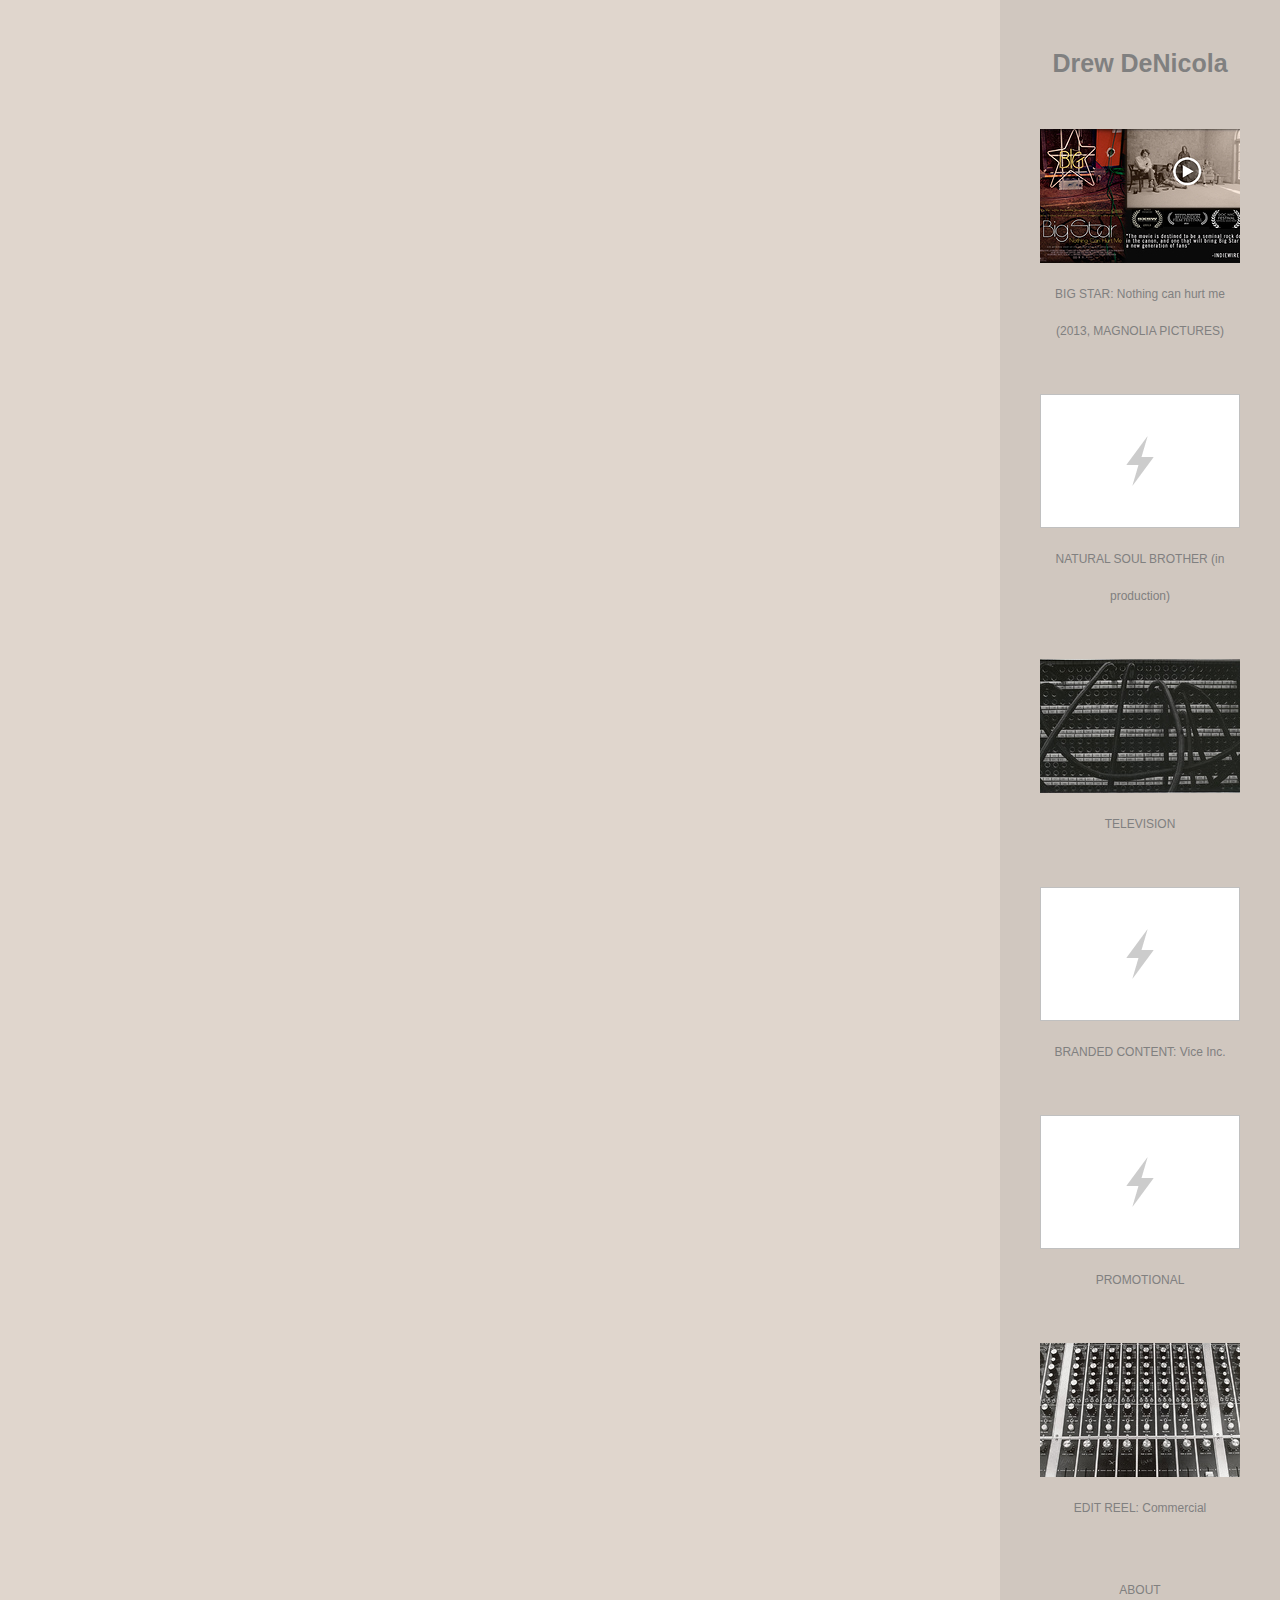
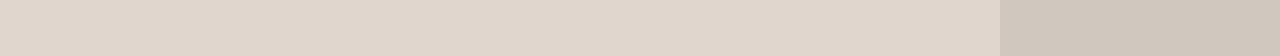
<file: about.html>
<!DOCTYPE html>
<html>
<head>
	<title>Drew DeNicola | About</title>
	<link rel="stylesheet" type="text/css" href="style.css">
</head>
<body>
  <nav>
    <ul>
      <li><a  style="font-weight: bold; font-size: 25px;"href="index.html">Drew DeNicola</a></li>
      <li><img src="img/prt_1370746456.jpg"><a href="bigstar.html">BIG STAR: Nothing can hurt me (2013, MAGNOLIA PICTURES)</a></li>
      <li><img src="img/thumb_default.gif"><a href="soul.html">NATURAL SOUL BROTHER (in production)</a></li>
      <li><img src="img/prt_1370656463.JPG"><a href="television.html">TELEVISION</a></li>
      <li><img src="img/thumb_default.gif"><a href="branded.html">BRANDED CONTENT: Vice Inc.</a></li>
      <li><img src="img/thumb_default.gif"><a href="promo.html">PROMOTIONAL</a></li>
      <li><img src="img/prt_1370742896.JPG"><a href="edit.html">EDIT REEL: Commercial</a></li>
      <li><a href="about.html">ABOUT</a></li>
    </ul>
  </nav>
</body>
</html>
</file>
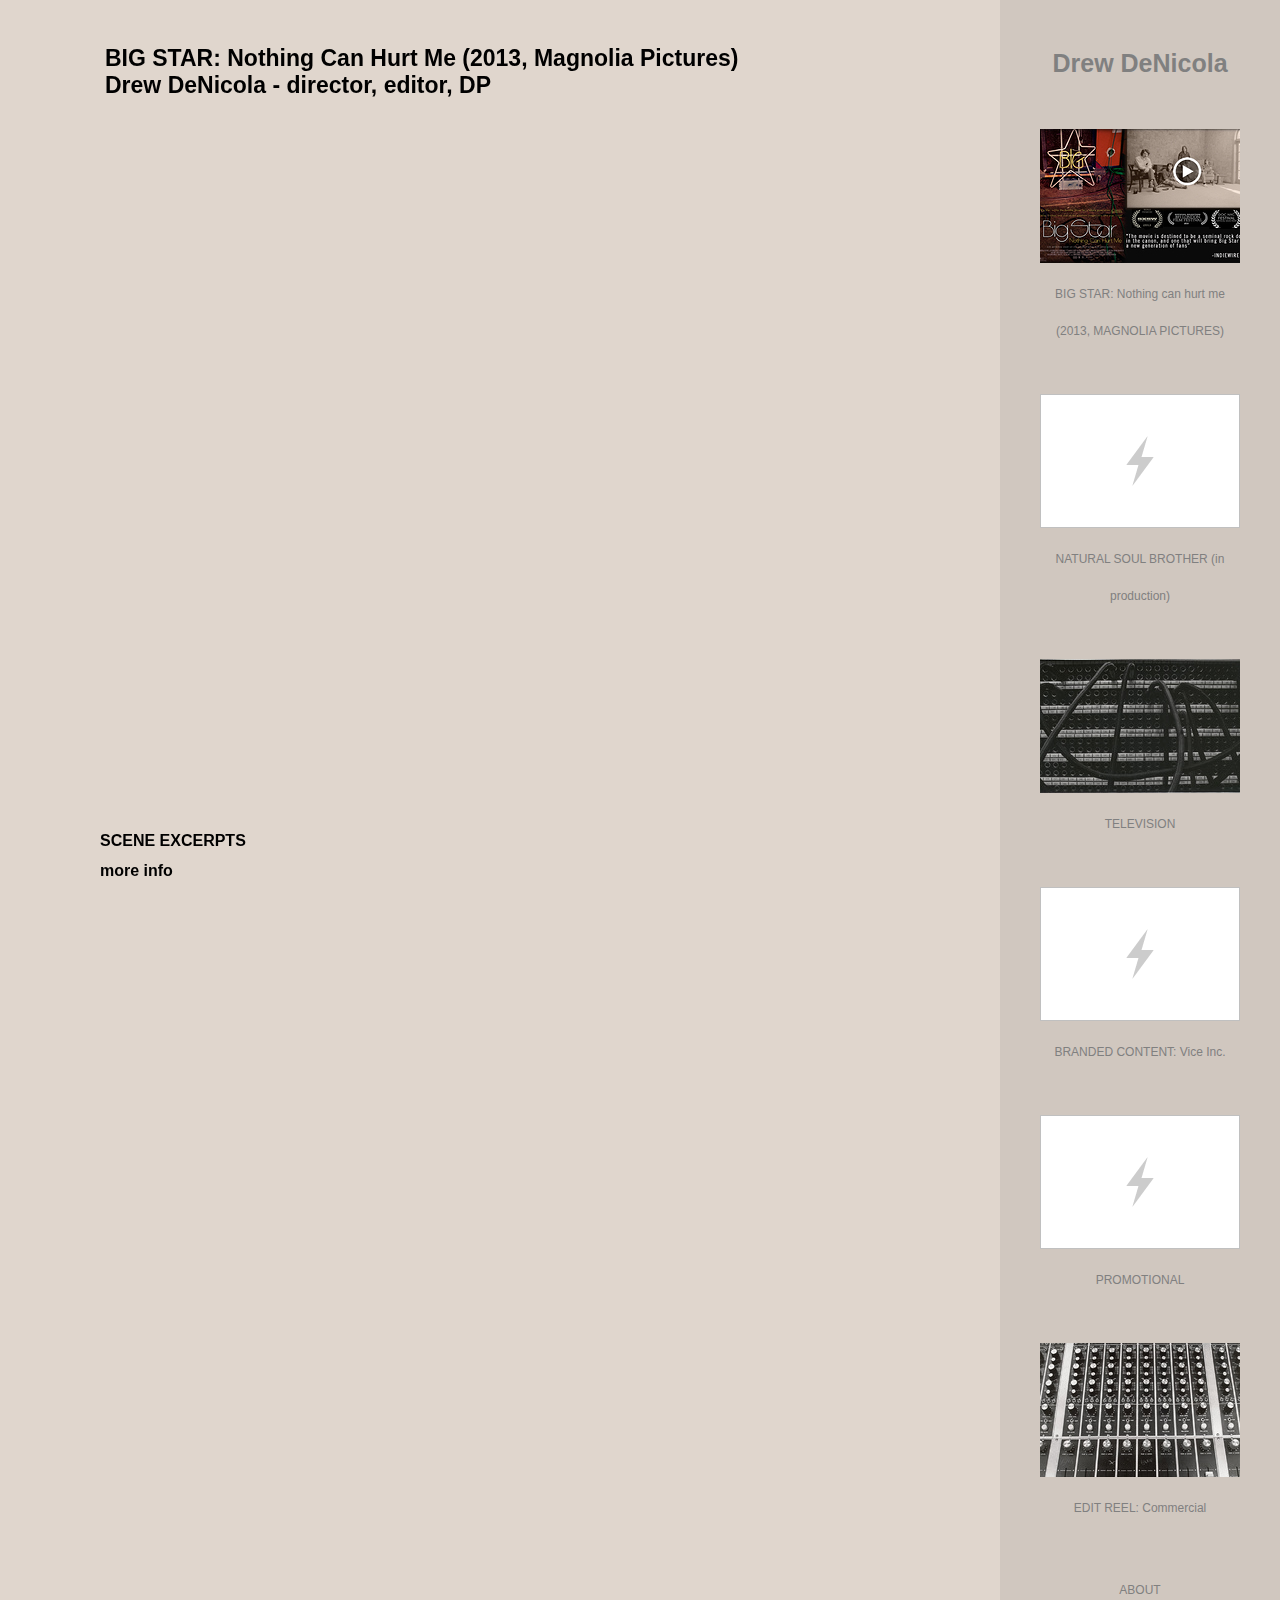
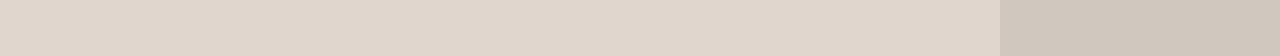
<file: bigstar.html>
<!DOCTYPE html>
<html>
<head>
	<title>Drew DeNicola | Big Star</title>
	<link rel="stylesheet" type="text/css" href="style.css">
	<style>
		h1 {
			
		  font-size: 23px;
      max-width: 650px;
      padding: 70px;
      position: fixed;
      top: -40px;
      left: 35px;
		}
		#trailer {
			position: fixed;
			top: 120px;
			left: 100px;
		}
		#excerpts {
			position: fixed;
			bottom: 50px;
			left: 100px;
			
		}
		#more {
			position: fixed;
			bottom: 20px;
			left: 100px;

		}
		

	</style>
</head>
<body>
	<h1>BIG STAR: Nothing Can Hurt Me (2013, Magnolia Pictures)
		Drew DeNicola - director, editor, DP</h1>
	
	<div id="trailer">
    <section><iframe width="800" height="450" src="http://www.youtube.com/embed/BKznze_bYDU" frameborder="0" allowfullscreen></iframe></section>
  </div>

	<div id="excerpts">
		<a style="text-decoration: none; color: black;" href= "https://vimeo.com/groups/208826"><b>SCENE EXCERPTS</b></a>
	</div>
	<div id="more">
		<a style="text-decoration: none; color: black;" href= "http://www.magpictures.com/bigstar/"><b>more info</b></a>
	</div>

  <nav>
    <ul>
      <li><a  style="font-weight: bold; font-size: 25px;"href="index.html">Drew DeNicola</a></li>
      <li><img src="img/prt_1370746456.jpg"><a href="bigstar.html">BIG STAR: Nothing can hurt me (2013, MAGNOLIA PICTURES)</a></li>
      <li><img src="img/thumb_default.gif"><a href="soul.html">NATURAL SOUL BROTHER (in production)</a></li>
      <li><img src="img/prt_1370656463.JPG"><a href="television.html">TELEVISION</a></li>
      <li><img src="img/thumb_default.gif"><a href="branded.html">BRANDED CONTENT: Vice Inc.</a></li>
      <li><img src="img/thumb_default.gif"><a href="promo.html">PROMOTIONAL</a></li>
      <li><img src="img/prt_1370742896.JPG"><a href="edit.html">EDIT REEL: Commercial</a></li>
      <li><a href="about.html">ABOUT</a></li>
    </ul>
  </nav>
</body>
</html>
</file>
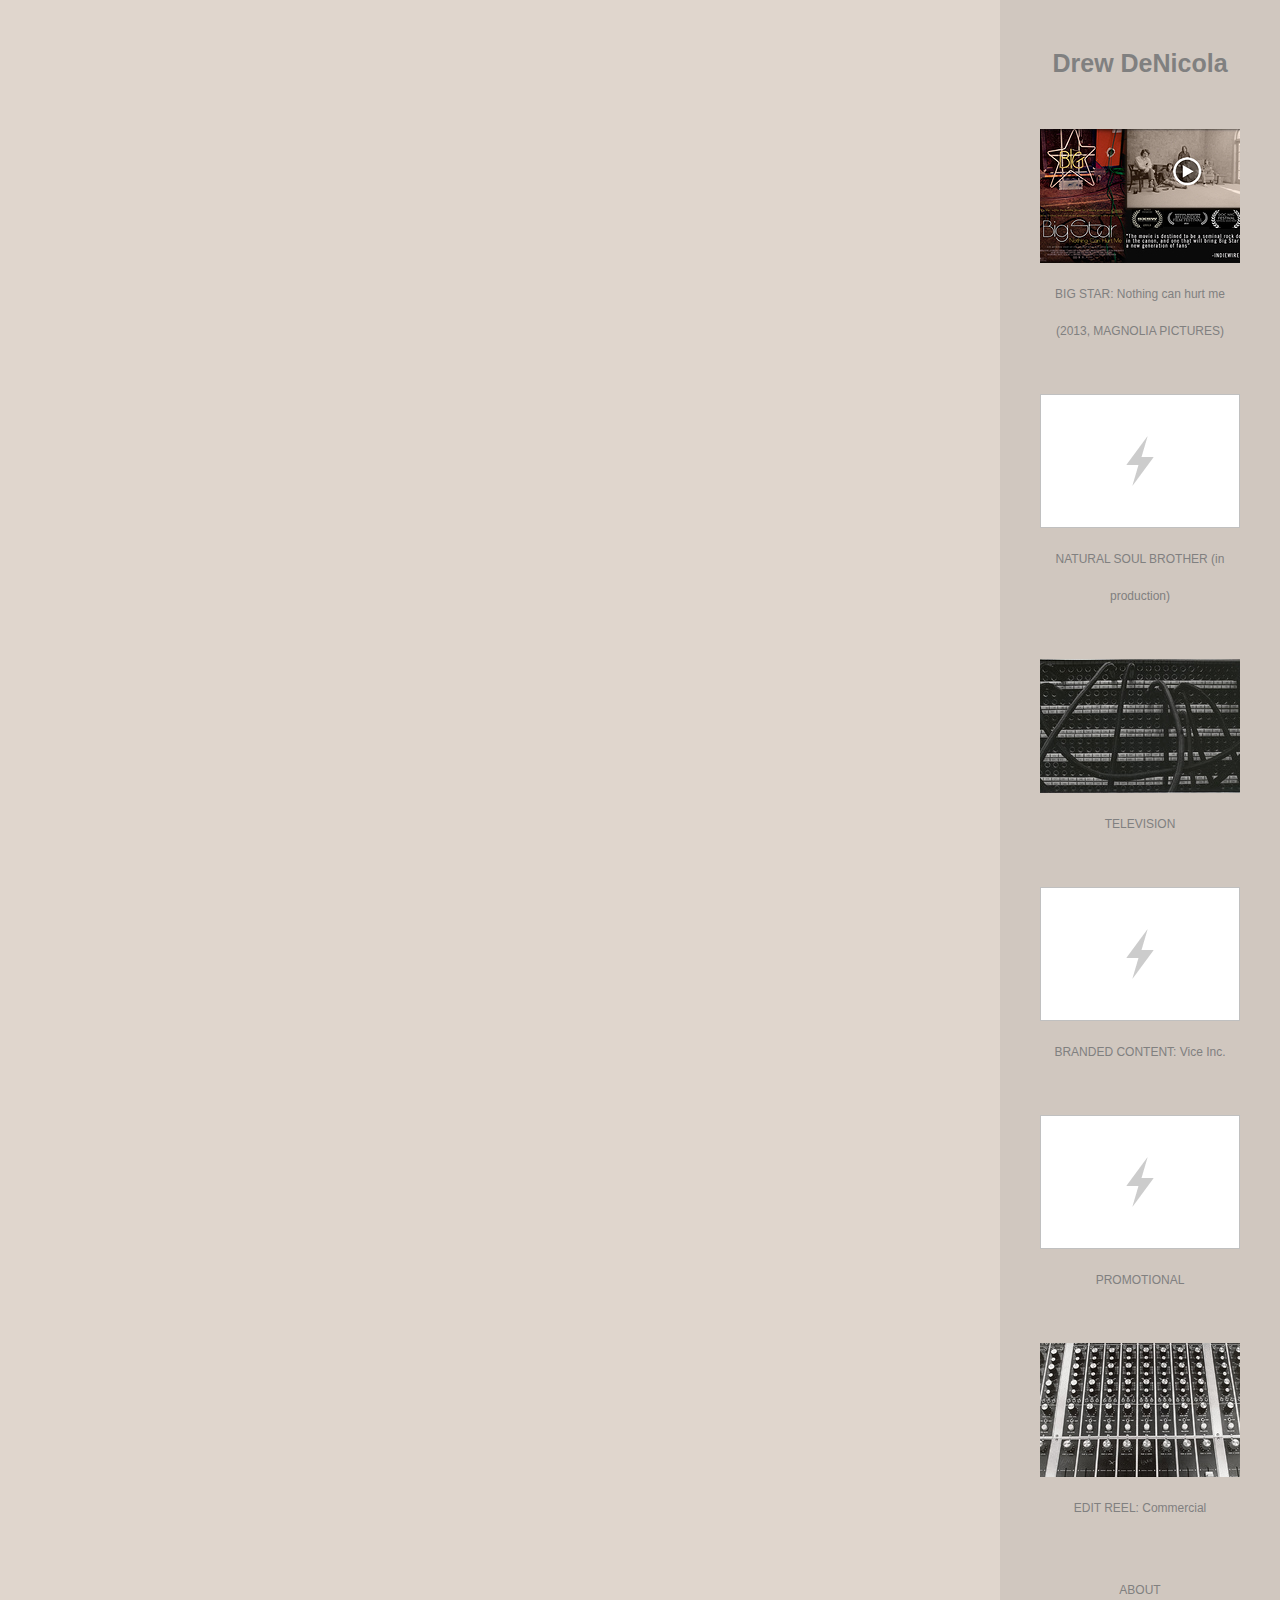
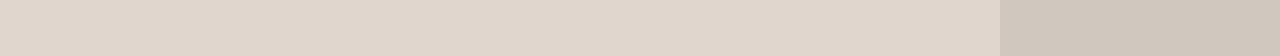
<file: branded.html>
<!DOCTYPE html>
<html>
<head>
	<title>Drew DeNicola | Branded Content</title>
	<link rel="stylesheet" type="text/css" href="style.css">
</head>
<body>
  <nav>
    <ul>
      <li><a  style="font-weight: bold; font-size: 25px;"href="index.html">Drew DeNicola</a></li>
      <li><img src="img/prt_1370746456.jpg"><a href="bigstar.html">BIG STAR: Nothing can hurt me (2013, MAGNOLIA PICTURES)</a></li>
      <li><img src="img/thumb_default.gif"><a href="soul.html">NATURAL SOUL BROTHER (in production)</a></li>
      <li><img src="img/prt_1370656463.JPG"><a href="television.html">TELEVISION</a></li>
      <li><img src="img/thumb_default.gif"><a href="branded.html">BRANDED CONTENT: Vice Inc.</a></li>
      <li><img src="img/thumb_default.gif"><a href="promo.html">PROMOTIONAL</a></li>
      <li><img src="img/prt_1370742896.JPG"><a href="edit.html">EDIT REEL: Commercial</a></li>
      <li><a href="about.html">ABOUT</a></li>
    </ul>
  </nav>
</body>
</html>
</file>
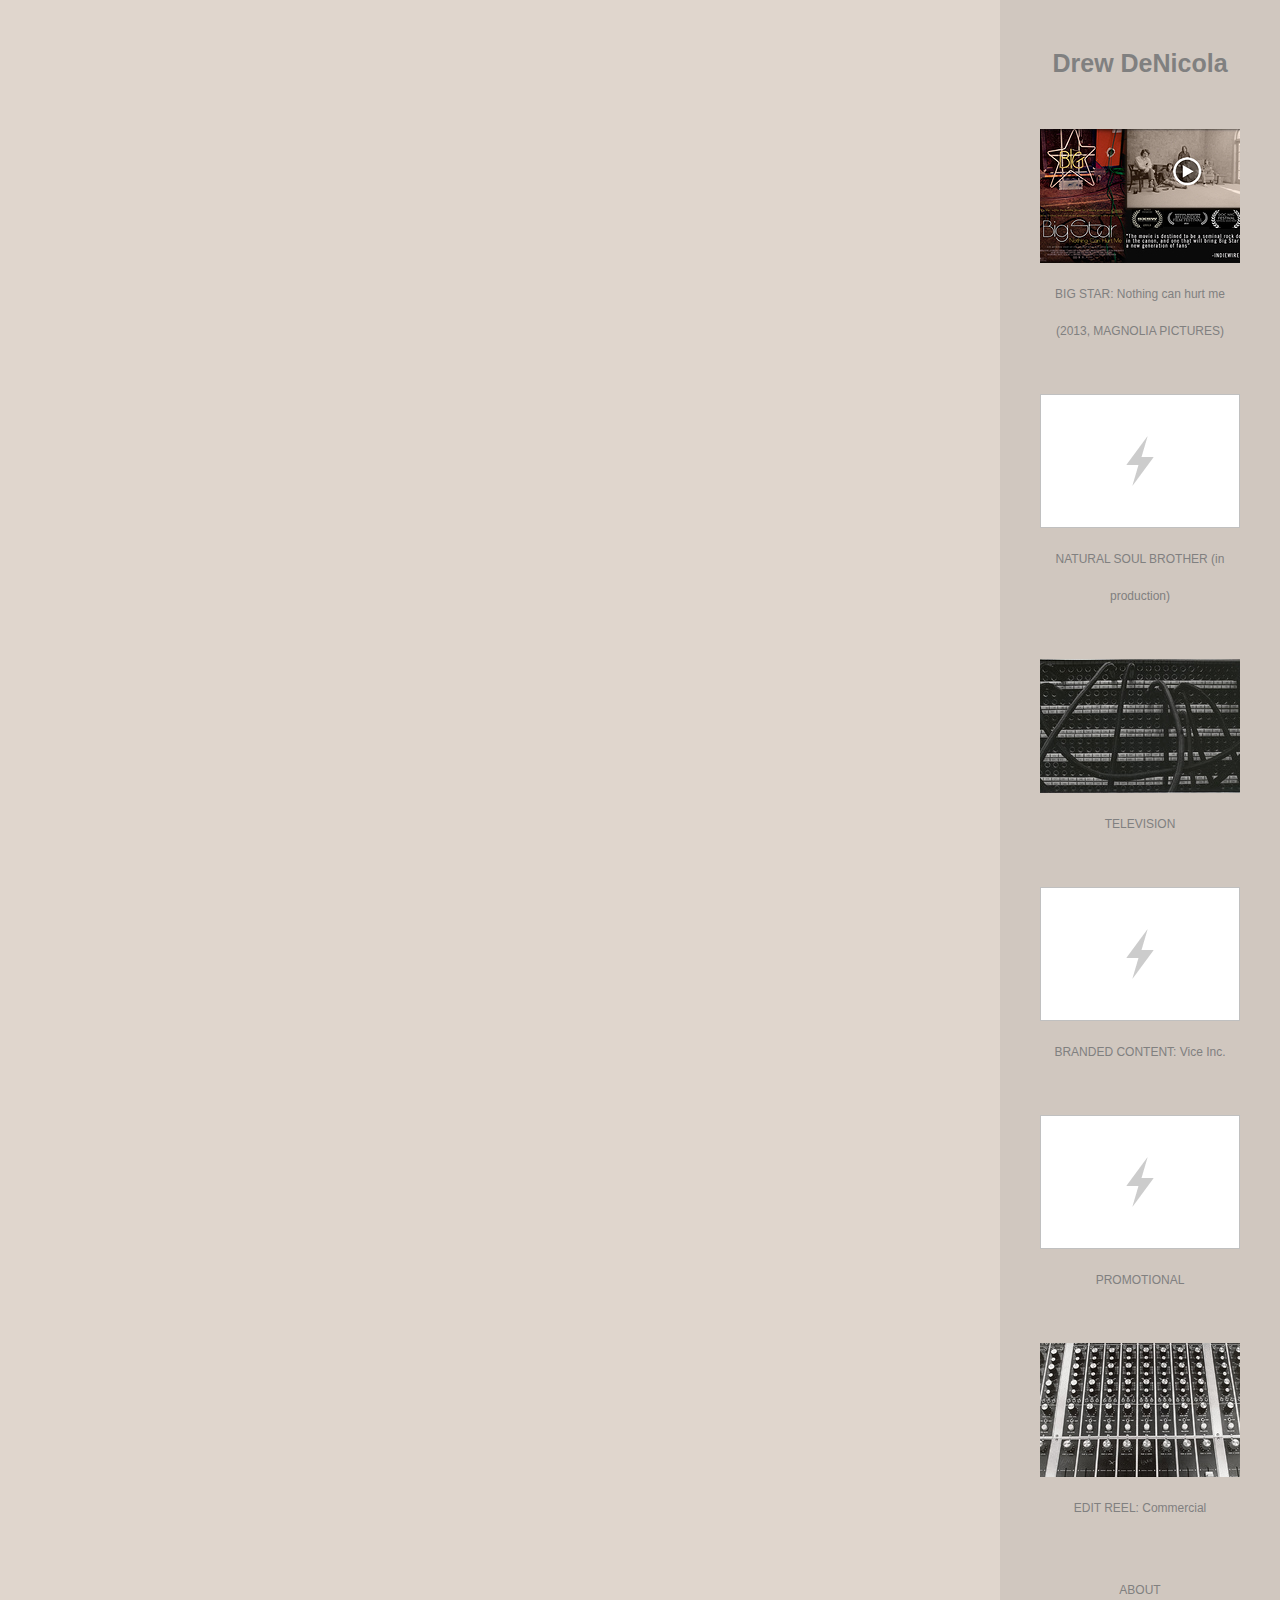
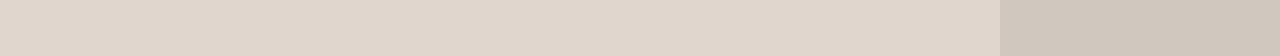
<file: edit.html>
<!DOCTYPE html>
<html>
<head>
	<title>Drew DeNicola | Edit Reel</title>
	<link rel="stylesheet" type="text/css" href="style.css">
</head>
<body>
  <nav>
    <ul>
      <li><a  style="font-weight: bold; font-size: 25px;"href="index.html">Drew DeNicola</a></li>
      <li><img src="img/prt_1370746456.jpg"><a href="bigstar.html">BIG STAR: Nothing can hurt me (2013, MAGNOLIA PICTURES)</a></li>
      <li><img src="img/thumb_default.gif"><a href="soul.html">NATURAL SOUL BROTHER (in production)</a></li>
      <li><img src="img/prt_1370656463.JPG"><a href="television.html">TELEVISION</a></li>
      <li><img src="img/thumb_default.gif"><a href="branded.html">BRANDED CONTENT: Vice Inc.</a></li>
      <li><img src="img/thumb_default.gif"><a href="promo.html">PROMOTIONAL</a></li>
      <li><img src="img/prt_1370742896.JPG"><a href="edit.html">EDIT REEL: Commercial</a></li>
      <li><a href="about.html">ABOUT</a></li>
    </ul>
  </nav>
</body>
</html>
</file>
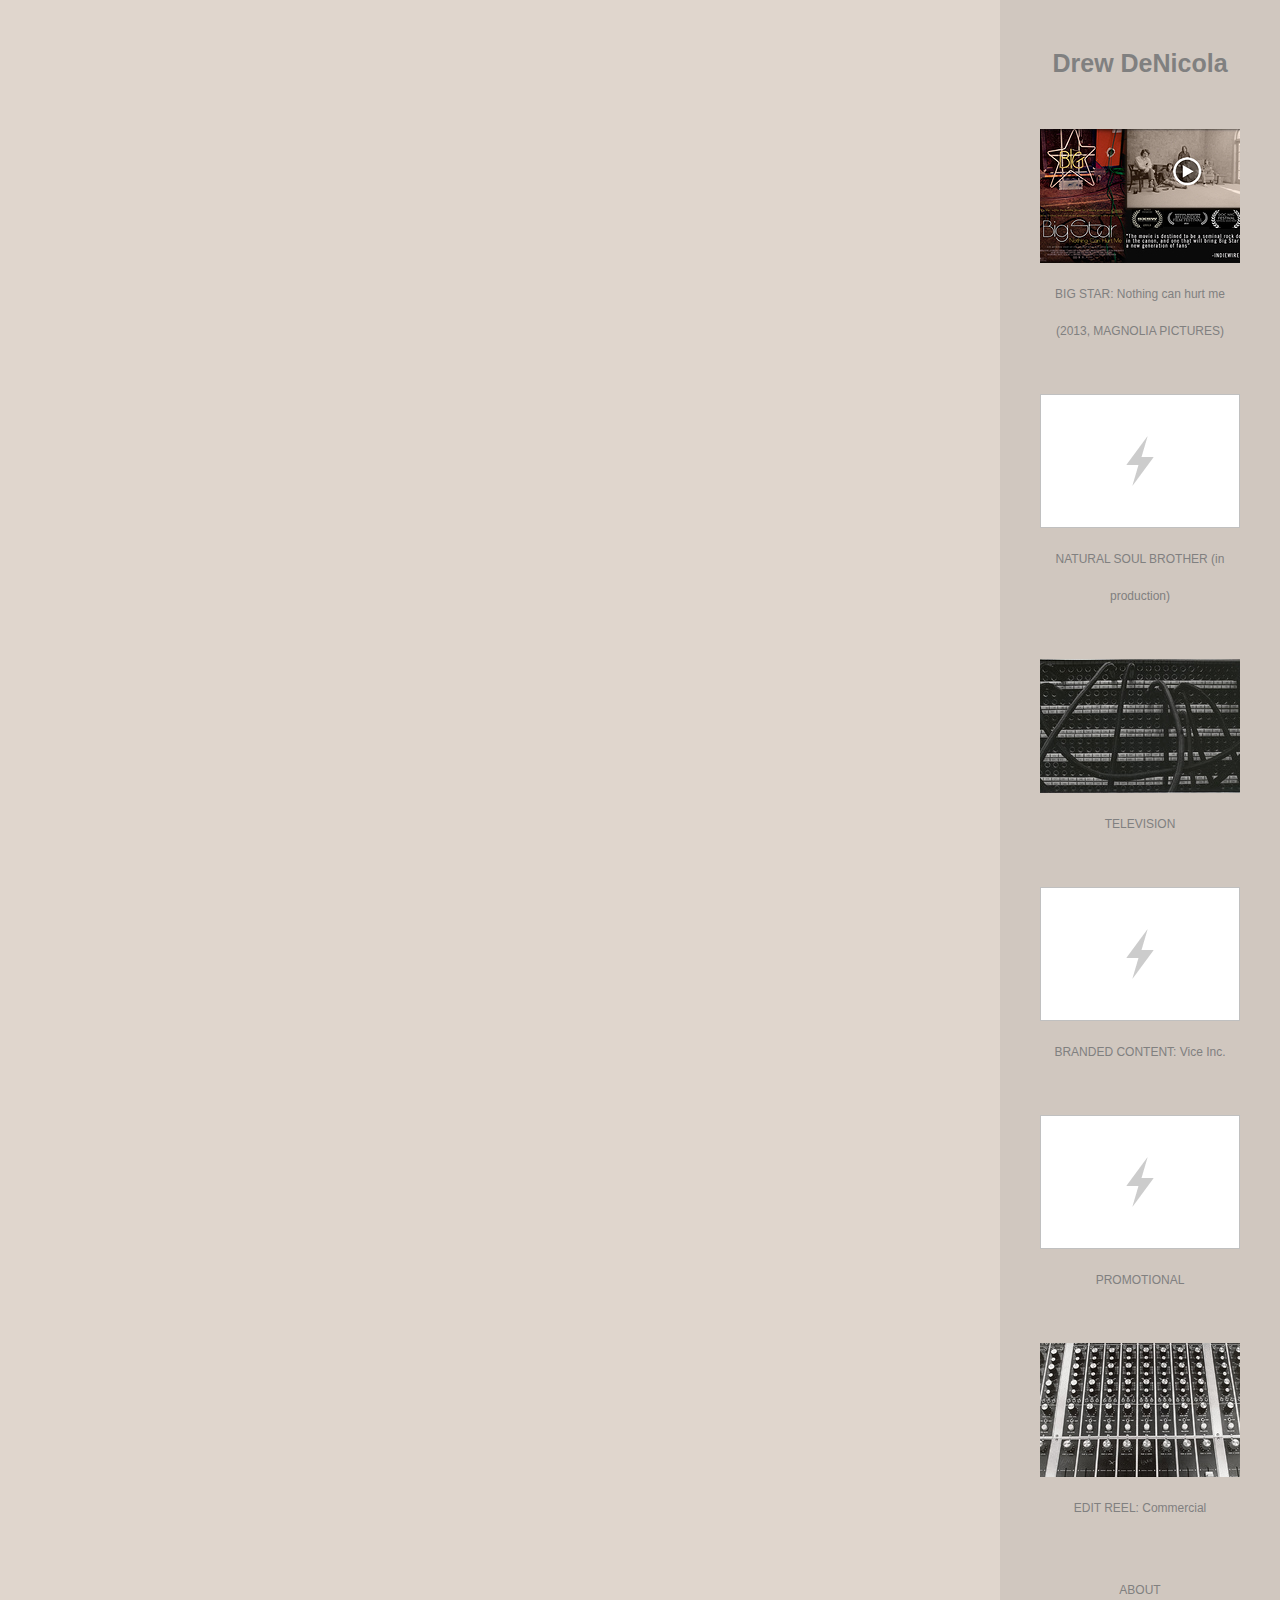
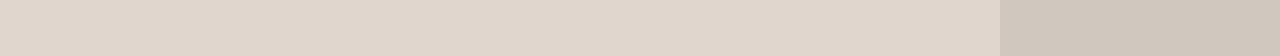
<file: promo.html>
<!DOCTYPE html>
<html>
<head>
	<title>Drew DeNicola | Promotional</title>
	<link rel="stylesheet" type="text/css" href="style.css">
</head>
<body>
  <nav>
    <ul>
      <li><a  style="font-weight: bold; font-size: 25px;"href="index.html">Drew DeNicola</a></li>
      <li><img src="img/prt_1370746456.jpg"><a href="bigstar.html">BIG STAR: Nothing can hurt me (2013, MAGNOLIA PICTURES)</a></li>
      <li><img src="img/thumb_default.gif"><a href="soul.html">NATURAL SOUL BROTHER (in production)</a></li>
      <li><img src="img/prt_1370656463.JPG"><a href="television.html">TELEVISION</a></li>
      <li><img src="img/thumb_default.gif"><a href="branded.html">BRANDED CONTENT: Vice Inc.</a></li>
      <li><img src="img/thumb_default.gif"><a href="promo.html">PROMOTIONAL</a></li>
      <li><img src="img/prt_1370742896.JPG"><a href="edit.html">EDIT REEL: Commercial</a></li>
      <li><a href="about.html">ABOUT</a></li>
    </ul>
  </nav>
</body>
</html>
</file>
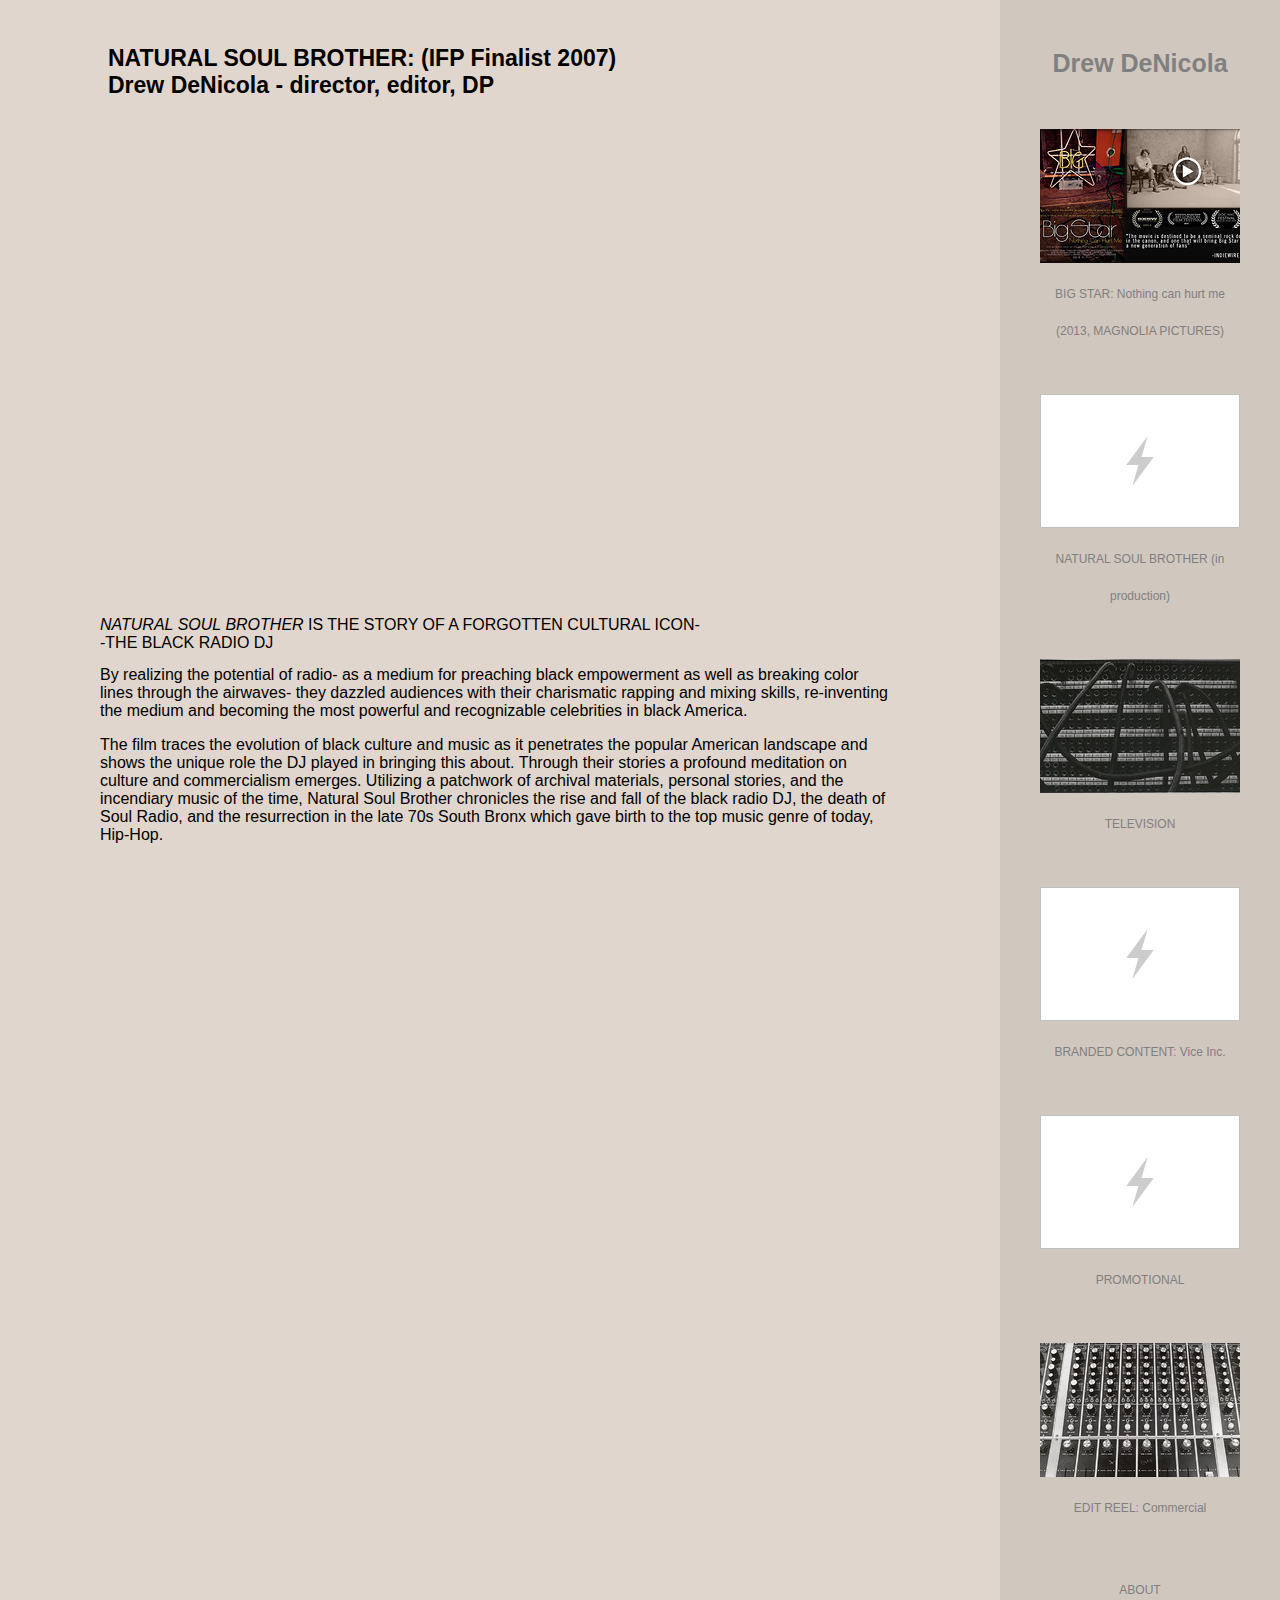
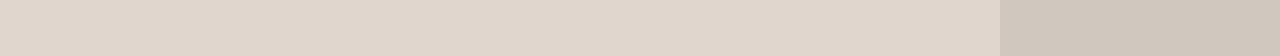
<file: soul.html>
<!DOCTYPE html>
<html>
<head>
	<title>Drew DeNicola | Natural Soul Brother</title>
	<link rel="stylesheet" type="text/css" href="style.css">
	<style>
		h1 {
			font-family: sans-serif;
		  font-size: 23px;
      max-width: 550px;
      padding: 70px;
      position: relative;
      top: -40px;
      left: 30px;
		}
		#trailer {
			position: absolute;
			top: 120px;
			left: 100px;
		}
		.first {
			position: absolute;
			width: 600px;
			top: 600px;
			left: 100px;
		}
		.second {
			position: absolute;
			width: 795px;
			top: 650px;
			left: 100px;
		}
		.third {
			position: absolute;
			width: 795px;
			top: 720px;
			left: 100px;
		}
	</style>
</head>
<body>

	<h1>NATURAL SOUL BROTHER: (IFP Finalist 2007)
		Drew DeNicola - director, editor, DP</h1>

	<div id="trailer">
		<section>
			<iframe src="http://player.vimeo.com/video/59851083?title=0&byline=0&portrait=0" width="800" height="450" frameborder="0" webkitAllowFullScreen mozallowfullscreen allowFullScreen></iframe>
		</section>
	</div>

	<div class="first">
		<p><I>NATURAL SOUL BROTHER</I> IS THE STORY OF A FORGOTTEN CULTURAL ICON--THE BLACK RADIO DJ</p>
	</div>	

	<div class="second">
		<p>By realizing the potential of radio- as a medium for preaching black empowerment as well as breaking color lines through the airwaves- they dazzled audiences with their charismatic rapping and mixing skills, re-inventing the medium and becoming the most powerful and recognizable celebrities in black America.</p>
	</div>	

	<div class="third">
		<p>The film traces the evolution of black culture and music as it penetrates the popular American landscape and shows the unique role the DJ played in bringing this about. Through their stories a profound meditation on culture and commercialism emerges. Utilizing a patchwork of archival materials, personal stories, and the incendiary music of the time, Natural Soul Brother chronicles the rise and fall of the black radio DJ, the death  of Soul Radio, and the resurrection in the late 70s South Bronx which gave birth to the top music genre of today, Hip-Hop. </p>
	</div>

	<nav>
    <ul>
      <li><a  style="font-weight: bold; font-size: 25px;"href="index.html">Drew DeNicola</a></li>
      <li><img src="img/prt_1370746456.jpg"><a href="bigstar.html">BIG STAR: Nothing can hurt me (2013, MAGNOLIA PICTURES)</a></li>
      <li><img src="img/thumb_default.gif"><a href="soul.html">NATURAL SOUL BROTHER (in production)</a></li>
      <li><img src="img/prt_1370656463.JPG"><a href="television.html">TELEVISION</a></li>
      <li><img src="img/thumb_default.gif"><a href="branded.html">BRANDED CONTENT: Vice Inc.</a></li>
      <li><img src="img/thumb_default.gif"><a href="promo.html">PROMOTIONAL</a></li>
      <li><img src="img/prt_1370742896.JPG"><a href="edit.html">EDIT REEL: Commercial</a></li>
      <li><a href="about.html">ABOUT</a></li>
    </ul>
  </nav>
</body>
</html>
</file>
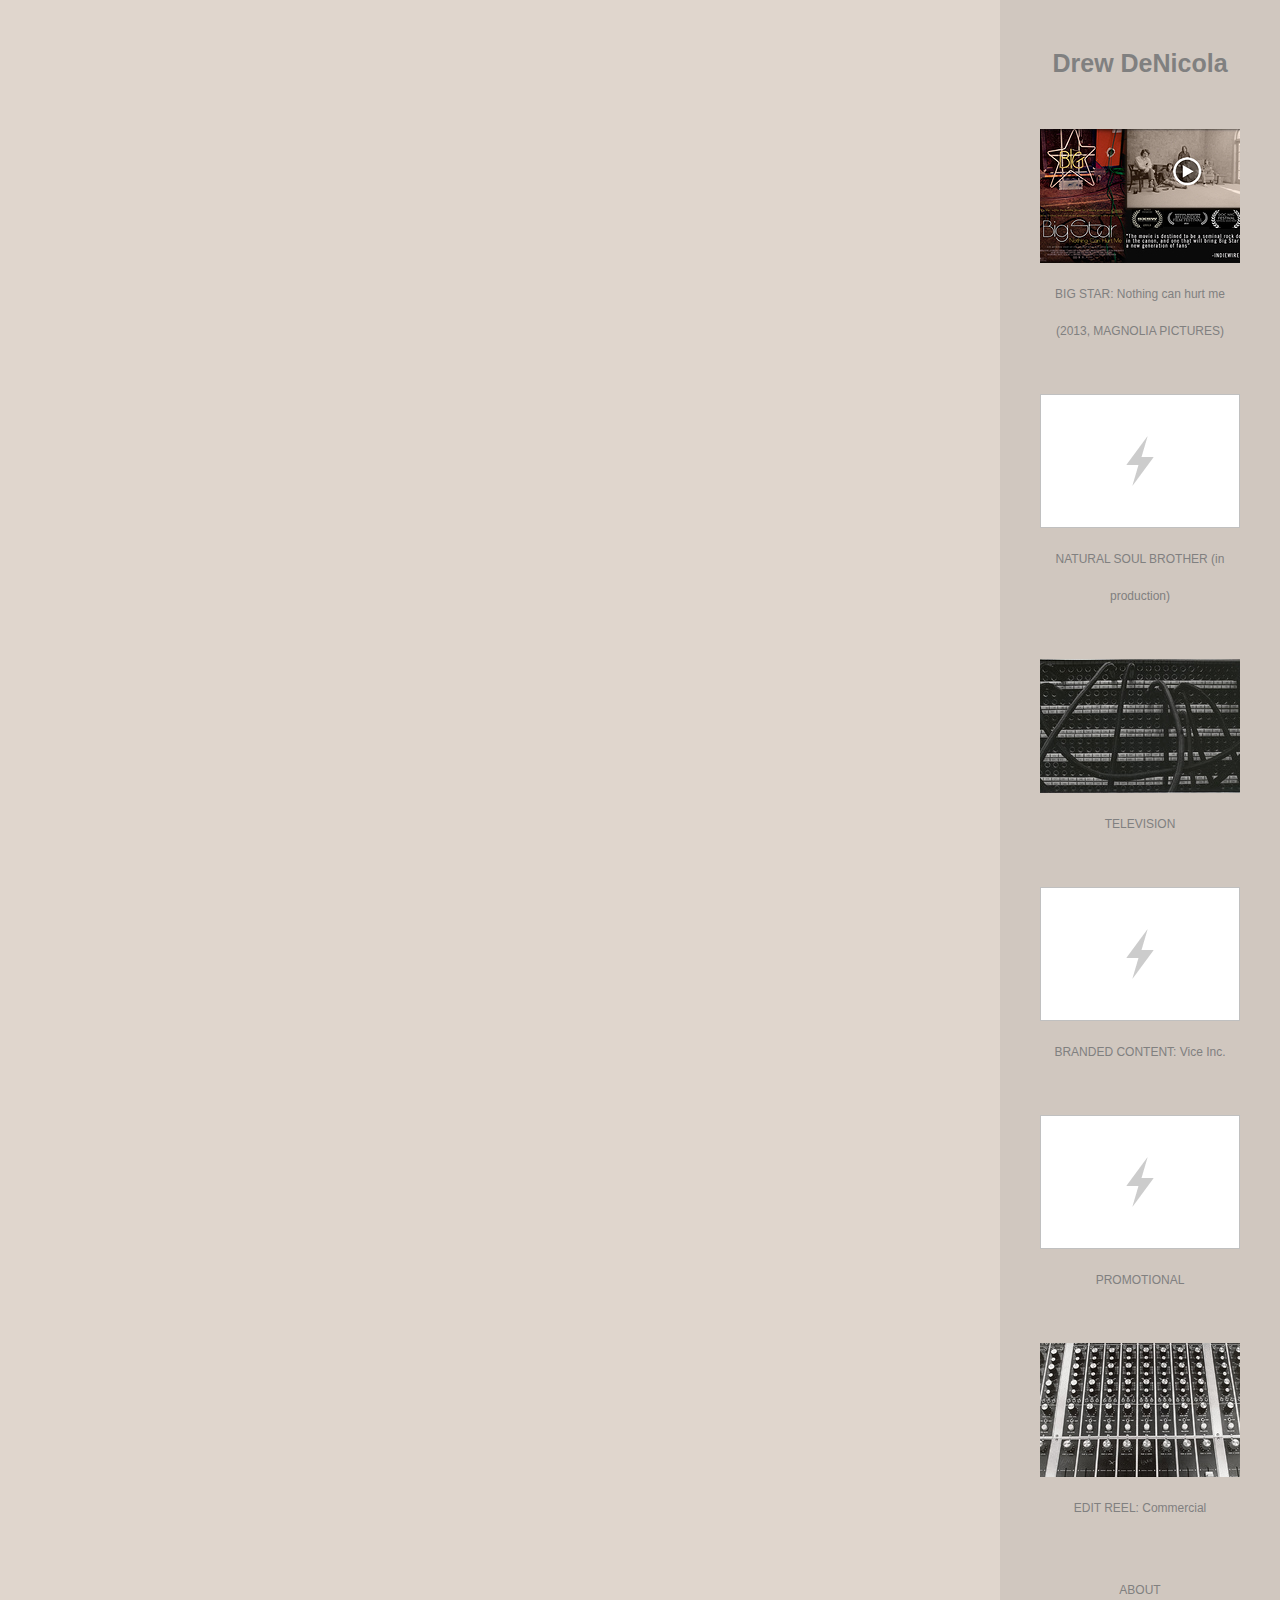
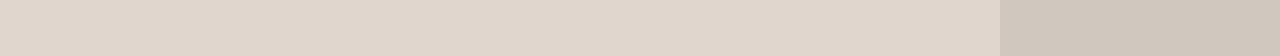
<file: television.html>
<!DOCTYPE html>
<html>
<head>
	<title>Drew DeNicola | Television</title>
	<link rel="stylesheet" type="text/css" href="style.css">
</head>
<body>
  <nav>
    <ul>
      <li><a  style="font-weight: bold; font-size: 25px;"href="index.html">Drew DeNicola</a></li>
      <li><img src="img/prt_1370746456.jpg"><a href="bigstar.html">BIG STAR: Nothing can hurt me (2013, MAGNOLIA PICTURES)</a></li>
      <li><img src="img/thumb_default.gif"><a href="soul.html">NATURAL SOUL BROTHER (in production)</a></li>
      <li><img src="img/prt_1370656463.JPG"><a href="television.html">TELEVISION</a></li>
      <li><img src="img/thumb_default.gif"><a href="branded.html">BRANDED CONTENT: Vice Inc.</a></li>
      <li><img src="img/thumb_default.gif"><a href="promo.html">PROMOTIONAL</a></li>
      <li><img src="img/prt_1370742896.JPG"><a href="edit.html">EDIT REEL: Commercial</a></li>
      <li><a href="about.html">ABOUT</a></li>
    </ul>
  </nav>
</body>
</html>
</file>
<file: style.css>
body {
      background-color: rgb(224, 214, 205);
      font-family: sans-serif;
    }

    ul {
      padding: 40px;
      background: rgba(64, 64, 64, .10);
      max-width: 200px;
      max-height: 1580px;
      position: absolute;
      left: 1000px;
      top: -20px;
      list-style-type: none;
    }

    li {
      display: block;
      line-height: 35px;
      position: relative;
      padding-top: 10px;
      padding-bottom: 35px;
      text-align: center; 
    }

    nav a {
      color: gray;
      text-decoration: none;
      font-size: 12px;
      text-align: center;
    }

    nav a:hover {
      color: black;
    }


    
    /*@media (max-width: 500px) {
      h1 {
        font-size: 15px;
        max-width: 200px;
        text-align: center;
        position: fixed;
        padding: 40px;
      }
      
      ul{
        position: absolute;  
        left: 1px;
        top: 700px;
        max-width: 400px;
      }
      li {
        padding: 40px;
        display: block;
        width: 225px;
      }
      #new_york_times {
        max-width: 200px;
        position: fixed;
        left: 80px;
        top: 125px;
      }
      #doc_nyc_laurels {
      max-width: 100px;
      position: fixed;
      left: 50px;
      top: 200px;
      }
      #bfi_laurels {
      max-width: 150px;
      position: fixed;
      left: 150px;
      top: 195px;
      }
      
    }*/
</file>
